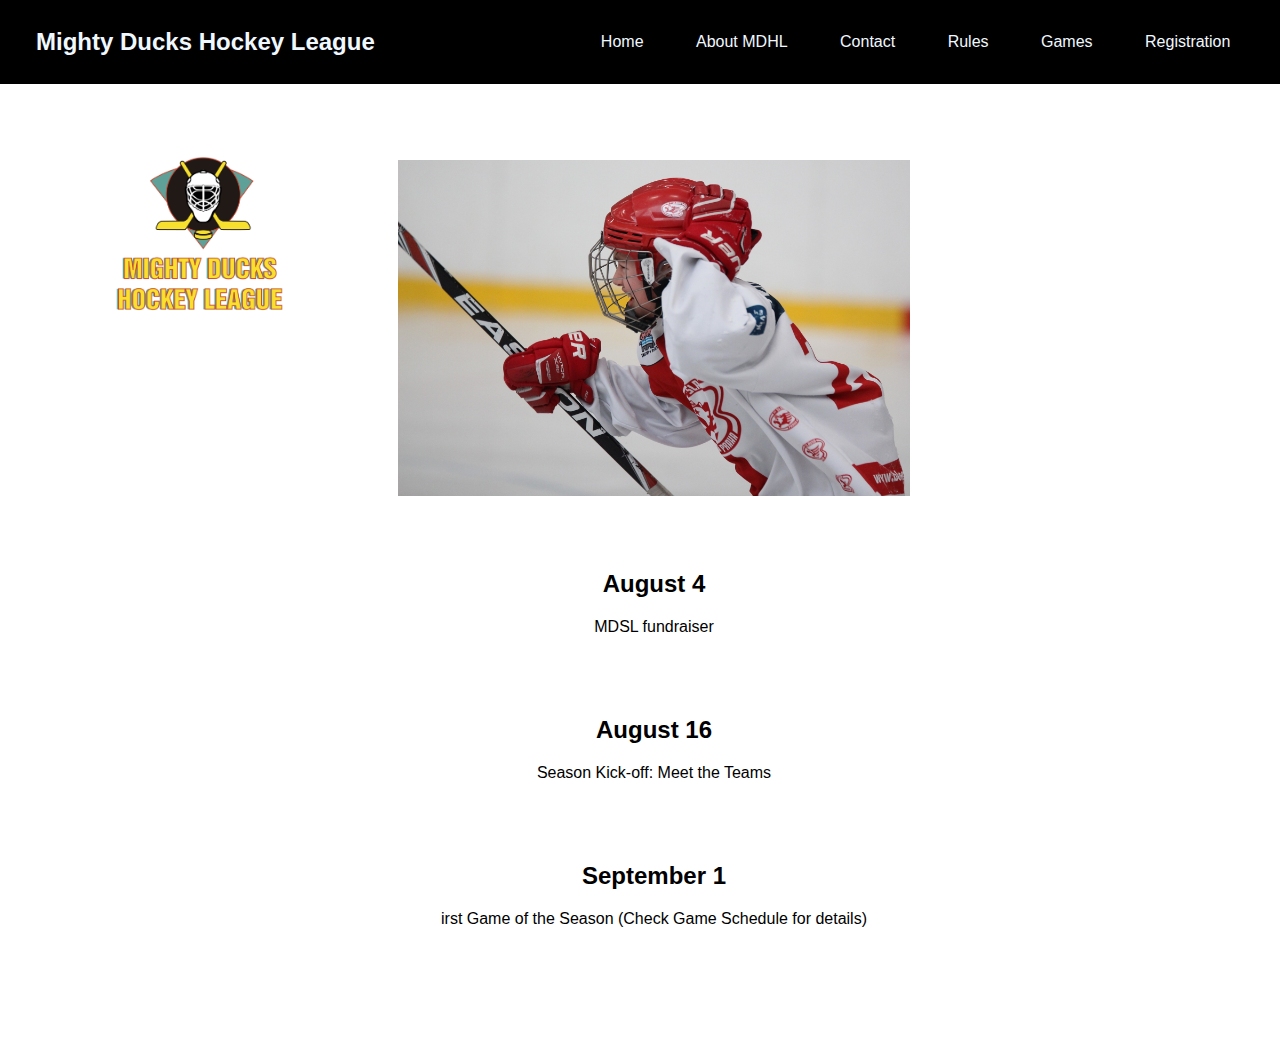
<file: Sitio 2/index.html>
<!DOCTYPE html>
<html lang="en">
<head>
    <meta charset="UTF-8">
    <meta name="viewport" content="width=device-width, initial-scale=1.0">
    <title>Home</title>
    <link rel="stylesheet" type="text/css" href="assets\styles\style.css" media="screen" />
</head>
<body>
    <header>
        <div class="text">
            <h1>Mighty Ducks Hockey League</h1>            
        </div>
        <div class="menu">                
                <a href="index.html">Home</a>
                <a href="about.html">About MDHL</a>
                <a href="contact.html">Contact</a>
                <a href="rules.html">Rules</a>
                <a href="games.html">Games</a>
                <a href="registration.html">Registration</a>
        </div>                
    </header>
    <main>
        <img class="logo" src="assets\images\LogoMightyducks-01.png" alt="Mighty Ducks Logo">
        <div class="inicio">
            <img class="hockey" src="assets\images\hockey1.jpg" alt="Niño jugando Hockey">
            <section>
                <div class="about">
                    <h2>August 4</h2>
                    <p>MDSL fundraiser</p>
                </div>
                <div class="about">
                    <h2>August 16</h2>
                    <p>Season Kick-off: Meet the Teams</p>
                </div>
                <div class="about">
                    <h2>September 1</h2>
                    <p>irst Game of the Season (Check Game Schedule for details)</p>
                </div>
            </section>            
        </div>
    </main>
</body>
</html>
</file>
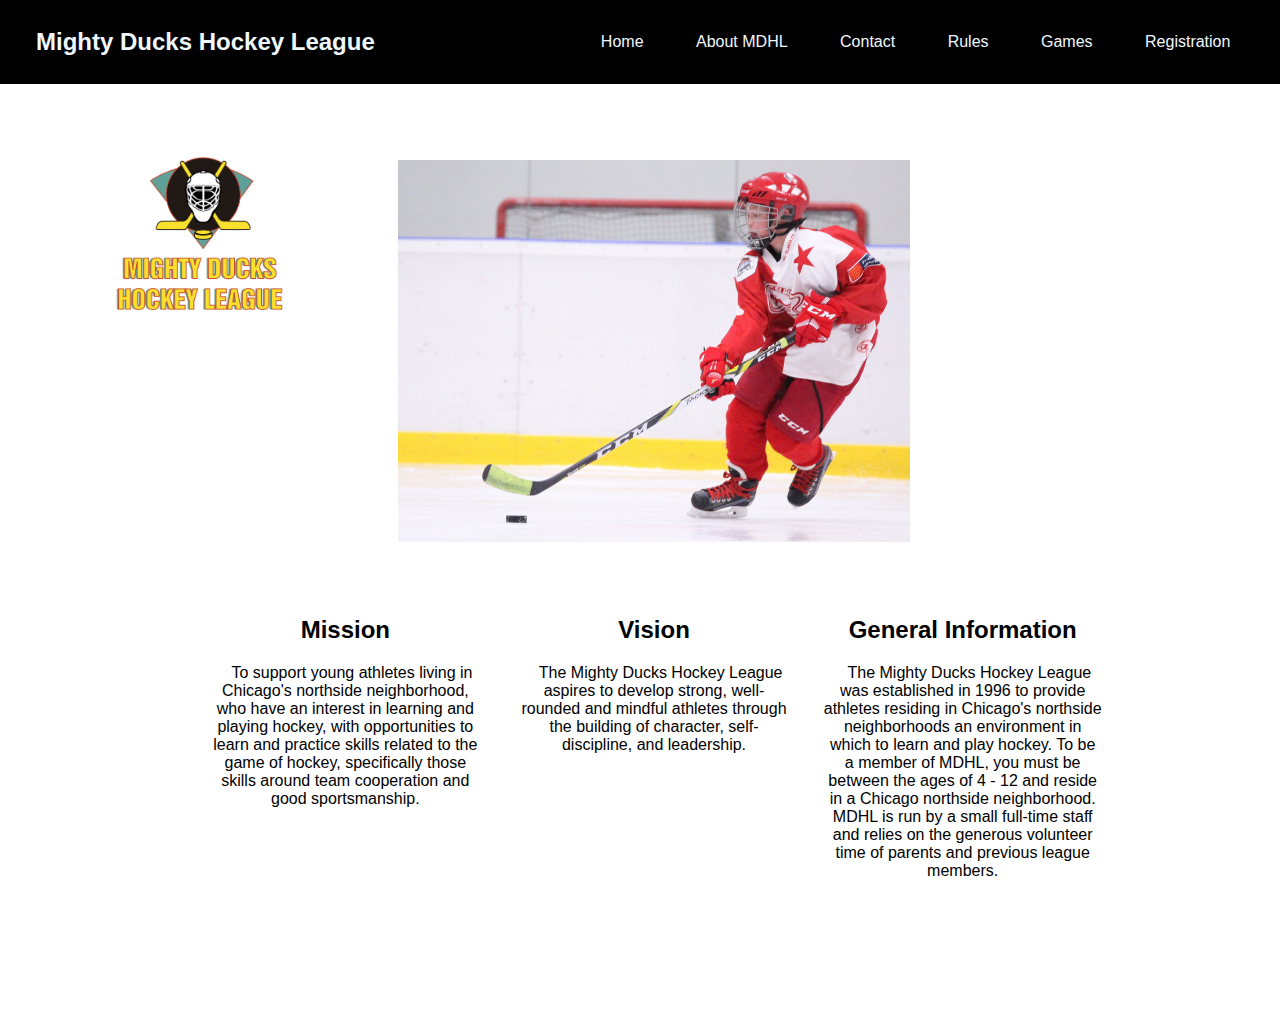
<file: Sitio 2/about.html>
<!DOCTYPE html>
<html lang="en">
<head>
    <meta charset="UTF-8">
    <meta name="viewport" content="width=device-width, initial-scale=1.0">
    <title>About MDHL</title>
    <link rel="stylesheet" type="text/css" href="assets\styles\style.css" media="screen" />
</head>
<body>
    <header>
        <div class="text">
            <h1>Mighty Ducks Hockey League</h1>            
        </div>
        <div class="menu">                
                <a href="index.html">Home</a>
                <a href="about.html">About MDHL</a>
                <a href="contact.html">Contact</a>
                <a href="rules.html">Rules</a>
                <a href="games.html">Games</a>
                <a href="registration.html">Registration</a>
        </div>                
    </header>
    <main>
        <img class="logo" src="assets\images\LogoMightyducks-01.png" alt="Mighty Ducks Logo">
        <div class="inicio">
            <img class="hockey" src="assets\images\hockey2.jpg" alt="Niño jugando Hockey" >
            <section>
                <div class="about-flex">
                    <div class="about">
                        <h2>Mission</h2>
                        <p>&nbsp;&nbsp;&nbsp;To support young athletes living in Chicago's northside neighborhood, who have an interest in learning and playing hockey, with opportunities to learn and practice skills related to the game of hockey, specifically those skills around team cooperation and good sportsmanship.</p>
                    </div>
                    <div class="about">
                        <h2>Vision</h2>
                        <p>&nbsp;&nbsp;&nbsp;The Mighty Ducks Hockey League aspires to develop strong, well-rounded and mindful athletes through the building of character, self-discipline, and leadership.</p>
                    </div>
                    <div class="about">
                        <h2>General Information</h2>
                        <p>&nbsp;&nbsp;&nbsp;The Mighty Ducks Hockey League was established in 1996 to provide athletes residing in Chicago's northside neighborhoods an environment in which to learn and play hockey. To be a member of MDHL, you must be between the ages of 4 - 12 and reside in a Chicago northside neighborhood. MDHL is run by a small full-time staff and relies on the generous volunteer time of parents and previous league members.</p>
                    </div>
                </div>
            </section>            
        </div>
    </main>
</body>
</html>
</file>
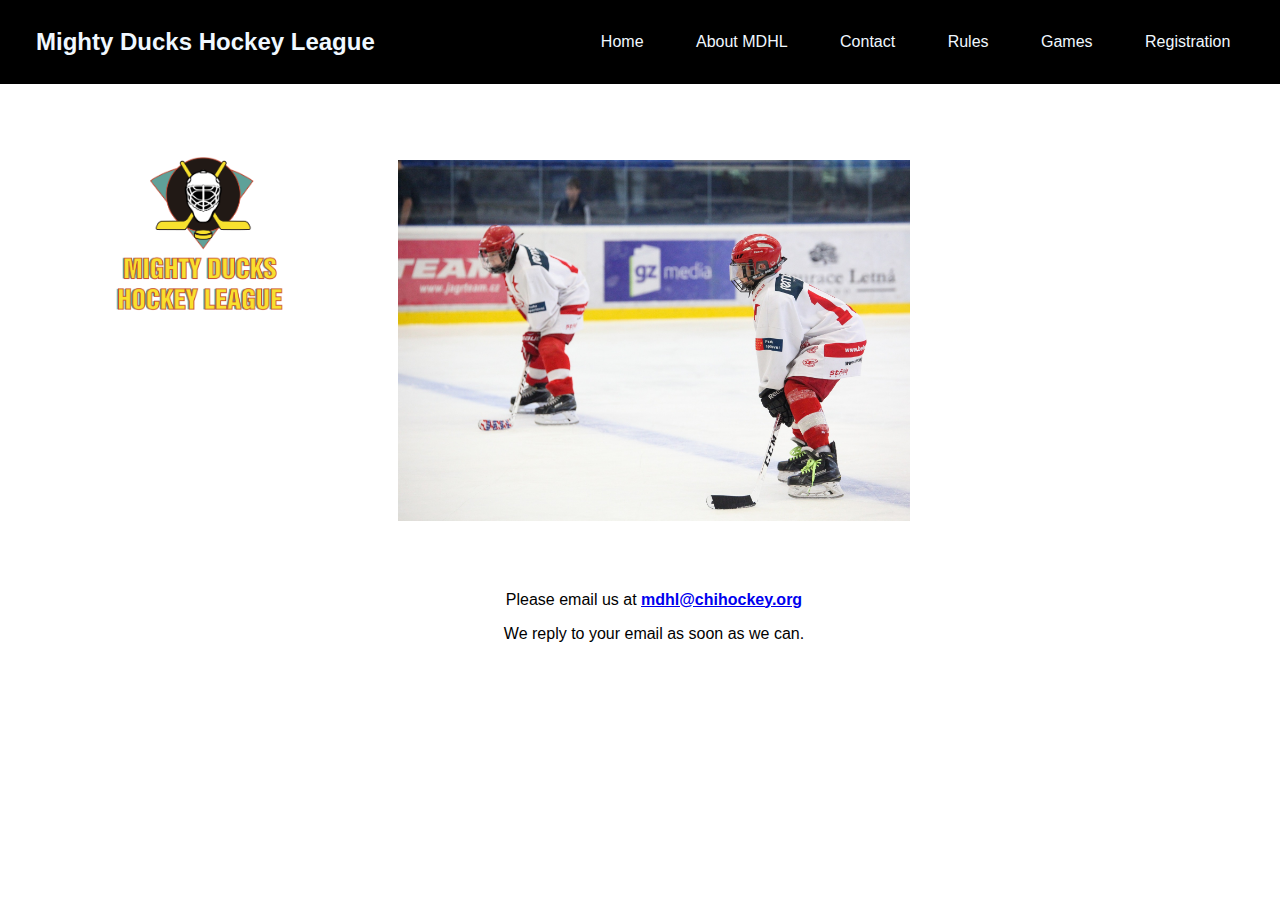
<file: Sitio 2/contact.html>
<!DOCTYPE html>
<html lang="en">
<head>
    <meta charset="UTF-8">
    <meta name="viewport" content="width=device-width, initial-scale=1.0">
    <title>Contact</title>
    <link rel="stylesheet" type="text/css" href="assets\styles\style.css" media="screen" />
</head>
<body>
    <header>
        <div class="text">
            <h1>Mighty Ducks Hockey League</h1>            
        </div>
        <div class="menu">                
                <a href="index.html">Home</a>
                <a href="about.html">About MDHL</a>
                <a href="contact.html">Contact</a>
                <a href="rules.html">Rules</a>
                <a href="games.html">Games</a>
                <a href="registration.html">Registration</a>
        </div>                
    </header>
    <main>
        <img class="logo" src="assets\images\LogoMightyducks-01.png" alt="Mighty Ducks Logo">
        <div class="inicio">
            <img class="hockey" src="assets\images\hockey3.jpg" alt="Niños jugando Hockey">
            <section>
                <p>Please email us at <strong><a href="mailto:mdhl@chihockey.org">mdhl@chihockey.org</a></strong></p>
                <p>We reply to your email as soon as we can.</p>  
            </section>            
        </div>
    </main>
</body>
</html>
</file>
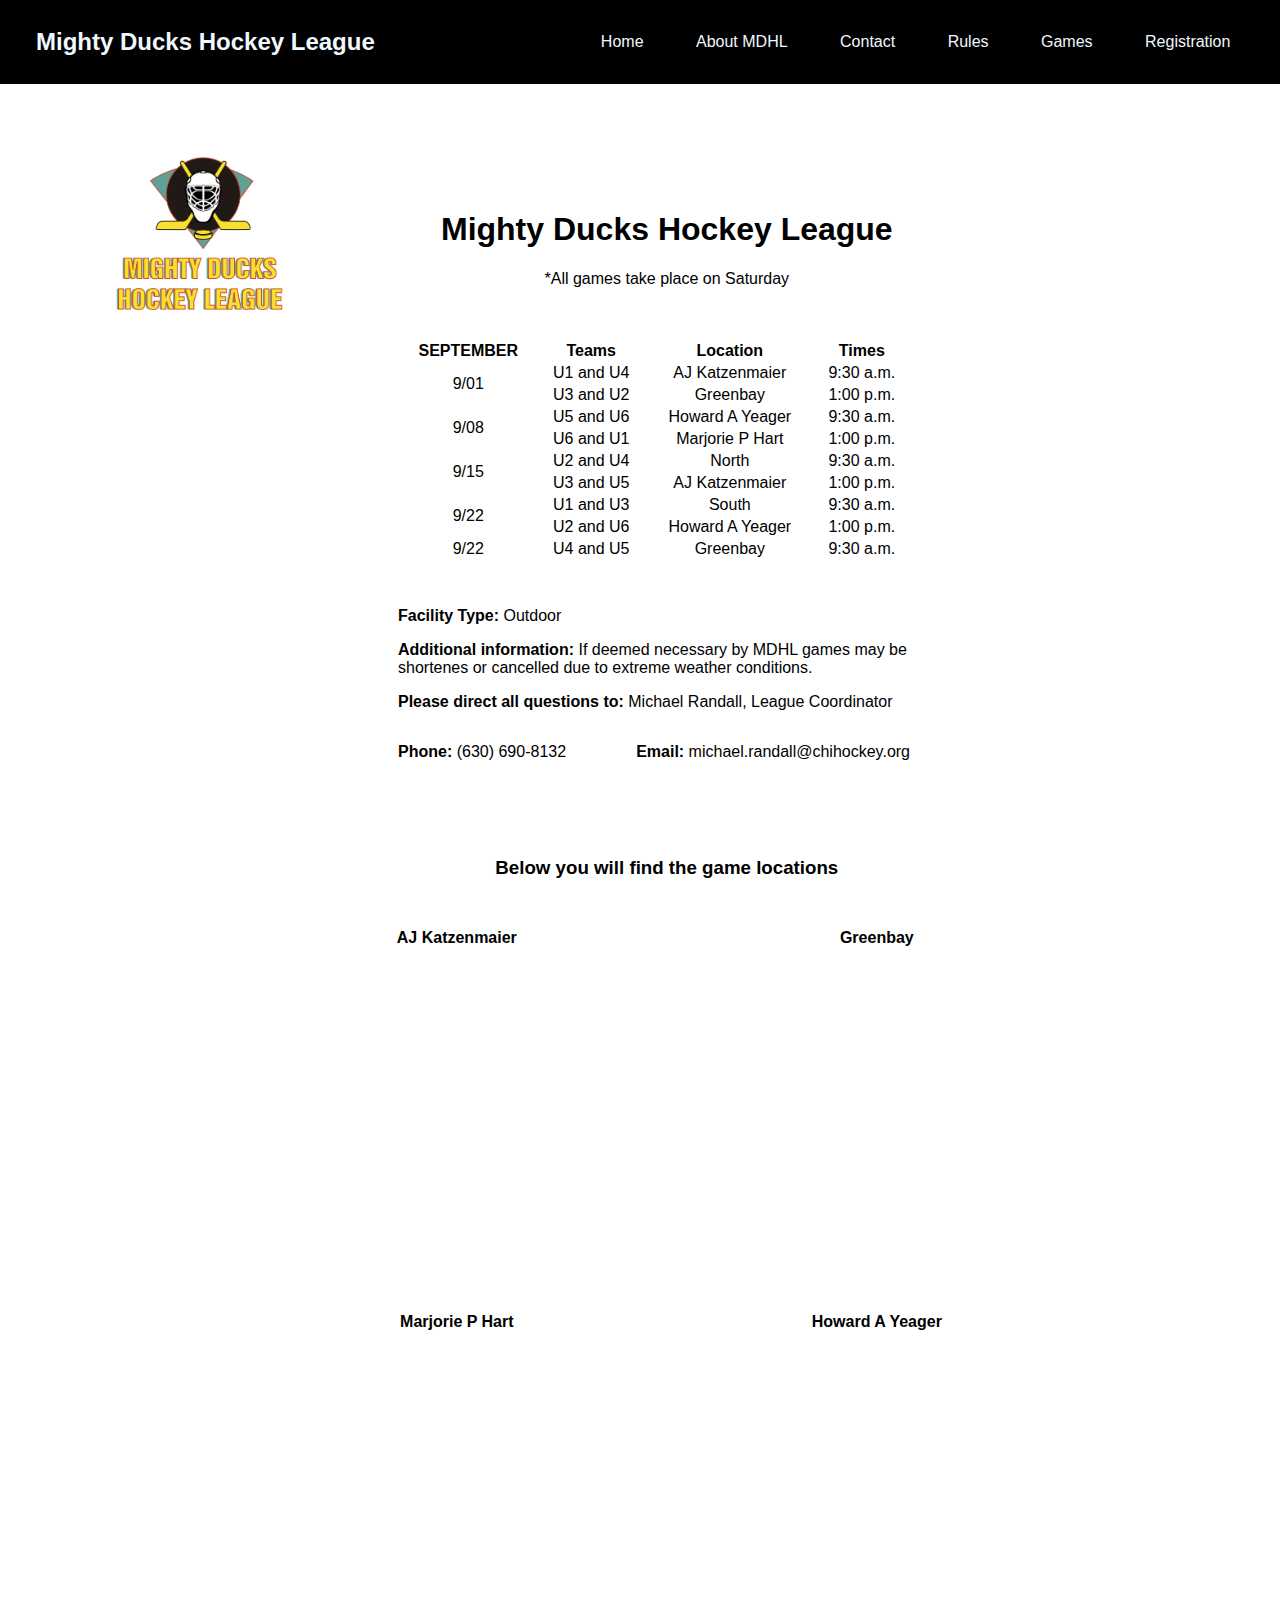
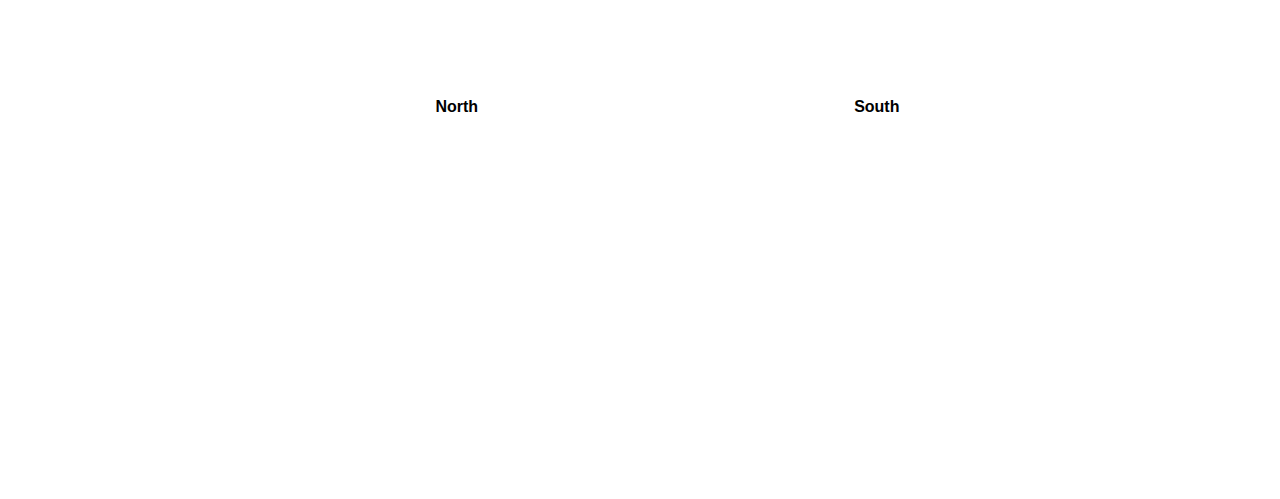
<file: Sitio 2/games.html>
<!DOCTYPE html>
<html lang="en">
<head>
    <meta charset="UTF-8">
    <meta name="viewport" content="width=device-width, initial-scale=1.0">
    <title>Games</title>
    <link rel="stylesheet" type="text/css" href="assets\styles\style.css" media="screen" />
</head>
<body>
    <header>
        <div class="text">
            <h1>Mighty Ducks Hockey League</h1>            
        </div>
        <div class="menu">                
                <a href="index.html">Home</a>
                <a href="about.html">About MDHL</a>
                <a href="contact.html">Contact</a>
                <a href="rules.html">Rules</a>
                <a href="games.html">Games</a>
                <a href="registration.html">Registration</a>
        </div>                
    </header>
    <main>
        <img class="logo" src="assets\images\LogoMightyducks-01.png" alt="Mighty Ducks Logo">
        <div class="inicio">
            <section>
                <div class="title">
                    <h1>Mighty Ducks Hockey League</h1>
                    <p>*All games take place on Saturday</p>
                </div>
                <div class="about">
                    <table>
                        <thead>
                            <tr>
                                <th> SEPTEMBER</th>
                                <th>Teams</th>
                                <th>Location</th>
                                <th>Times</th>
                            </tr>
                        </thead>
                        <tbody>
                            <tr>
                                <td rowspan="2">9/01</td>
                                <td>U1 and U4</td>
                                <td>AJ Katzenmaier</td>
                                <td>9:30 a.m.</td>
                            </tr>
                            <tr>
                                <td>U3 and U2</td>
                                <td>Greenbay</td>
                                <td>1:00 p.m.</td>
                            </tr>
                            <tr>
                                <td rowspan="2">9/08</td>
                                <td>U5 and U6</td>
                                <td>Howard A Yeager</td>
                                <td>9:30 a.m.</td>
                            </tr>
                            <tr>
                                <td>U6 and U1</td>
                                <td>Marjorie P Hart</td>
                                <td>1:00 p.m.</td>
                            </tr>
                            <tr>
                                <td rowspan="2">9/15</td>
                                <td>U2 and U4</td>
                                <td>North</td>
                                <td>9:30 a.m.</td>
                            </tr>
                            <tr>
                                <td>U3 and U5</td>
                                <td>AJ Katzenmaier</td>
                                <td>1:00 p.m.</td>
                            </tr>
                            <tr>
                                <td rowspan="2">9/22</td>
                                <td>U1 and U3</td>
                                <td>South</td>
                                <td>9:30 a.m.</td>
                            </tr>
                            <tr>
                                <td>U2 and U6</td>
                                <td>Howard A Yeager</td>
                                <td>1:00 p.m.</td>
                            </tr>
                            <tr>
                                <td>9/22</td>
                                <td>U4 and U5</td>
                                <td>Greenbay</td>
                                <td>9:30 a.m.</td>
                            </tr>
                        </tbody>
                    </table>
                    <div class="information">
                    <p><strong>Facility Type:</strong> Outdoor</p>
                    <p><strong>Additional information:</strong> If deemed necessary by MDHL games may be shortenes or cancelled due to extreme weather conditions.</p>
                    <p><strong>Please direct all questions to:</strong> Michael Randall, League Coordinator</p>
                    </div>
                    <div class="contact">
                        <p><strong>Phone:</strong> (630) 690-8132</p>
                        <p><strong>Email:</strong> michael.randall@chihockey.org</p>
                    </div>    
                </div>

                <div class="title">
                    <h3>Below you will find the game locations</h3>                     
                </div>

                <section class="maps">
                                                      
                    <div class="directions">
                        <h4>AJ Katzenmaier</h4>
                        <iframe src="https://www.google.com/maps/embed?pb=!1m18!1m12!1m3!1d2949.7804679176884!2d-87.8653966233986!3d42.32588093725948!2m3!1f0!2f0!3f0!3m2!1i1024!2i768!4f13.1!3m3!1m2!1s0x880f9393cb3cefdb%3A0x62f2d1d35b7eed22!2sA.J.%20Katzenmaier%20Academy!5e0!3m2!1ses-419!2sar!4v1702603807254!5m2!1ses-419!2sar" width="400" height="300" style="border:0;" allowfullscreen="" loading="lazy" referrerpolicy="no-referrer-when-downgrade"></iframe>
                    </div>

                    <div class="directions">
                        <h4>Greenbay</h4>
                        <iframe src="https://www.google.com/maps/embed?pb=!1m18!1m12!1m3!1d11799.11824422241!2d-87.8731214265438!3d42.325900277952854!2m3!1f0!2f0!3f0!3m2!1i1024!2i768!4f13.1!3m3!1m2!1s0x880f933bce5af881%3A0x740a7a7d548adce1!2sGreen%20Bay%20School%20(Pre-K)!5e0!3m2!1ses-419!2sar!4v1702604284740!5m2!1ses-419!2sar" width="400" height="300" style="border:0;" allowfullscreen="" loading="lazy" referrerpolicy="no-referrer-when-downgrade"></iframe>
                    </div>
                    <div class="directions">
                        <h4>Marjorie P Hart</h4>
                        <iframe src="https://www.google.com/maps/embed?pb=!1m18!1m12!1m3!1d2949.7192069369617!2d-87.84827232339852!3d42.327187437177024!2m3!1f0!2f0!3f0!3m2!1i1024!2i768!4f13.1!3m3!1m2!1s0x880fecd0628e1bb5%3A0x9a4d5f9aafd42e02!2sMarjorie%20P%20Hart%20School!5e0!3m2!1ses-419!2sar!4v1702604439052!5m2!1ses-419!2sar" width="400" height="300" style="border:0;" allowfullscreen="" loading="lazy" referrerpolicy="no-referrer-when-downgrade"></iframe>
                    </div> 
                    <div class="directions">
                        <h4>Howard A Yeager</h4>
                        <iframe src="https://www.google.com/maps/embed?pb=!1m18!1m12!1m3!1d2950.2698805295568!2d-87.85875200935865!3d42.31544216366282!2m3!1f0!2f0!3f0!3m2!1i1024!2i768!4f13.1!3m3!1m2!1s0x880feccac26b07c5%3A0x8b51fa5d6efe771a!2sHoward%20A.%20Yeager%20School%20(PRE-K)!5e0!3m2!1ses-419!2sar!4v1702604386246!5m2!1ses-419!2sar" width="400" height="300" style="border:0;" allowfullscreen="" loading="lazy" referrerpolicy="no-referrer-when-downgrade"></iframe>
                    </div> 
                    <div class="directions">
                        <h4>North</h4>
                        <iframe src="https://www.google.com/maps/embed?pb=!1m18!1m12!1m3!1d23602.436934221565!2d-87.89849827009937!3d42.31470118830512!2m3!1f0!2f0!3f0!3m2!1i1024!2i768!4f13.1!3m3!1m2!1s0x880fecd3085aa3bd%3A0x54f2728b0f77d756!2sNorth%20Chicago%20Community%20High%20School!5e0!3m2!1ses-419!2sar!4v1702604585416!5m2!1ses-419!2sar" width="400" height="300" style="border:0;" allowfullscreen="" loading="lazy" referrerpolicy="no-referrer-when-downgrade"></iframe>
                    </div> 
                    <div class="directions">
                        <h4>South</h4>
                        <iframe src="https://www.google.com/maps/embed?pb=!1m18!1m12!1m3!1d23601.486785015186!2d-87.85498526190747!3d42.31723465510661!2m3!1f0!2f0!3f0!3m2!1i1024!2i768!4f13.1!3m3!1m2!1s0x880feccac2135a21%3A0x8ce88e90b96bbec1!2sSouth%20Elementary%20School%20(K-5)!5e0!3m2!1ses-419!2sar!4v1702604638445!5m2!1ses-419!2sar" width="400" height="300" style="border:0;" allowfullscreen="" loading="lazy" referrerpolicy="no-referrer-when-downgrade"></iframe>
                    </div>                 
                </section>
            </section>            
        </div>
    </main>
</body>
</html>
</file>
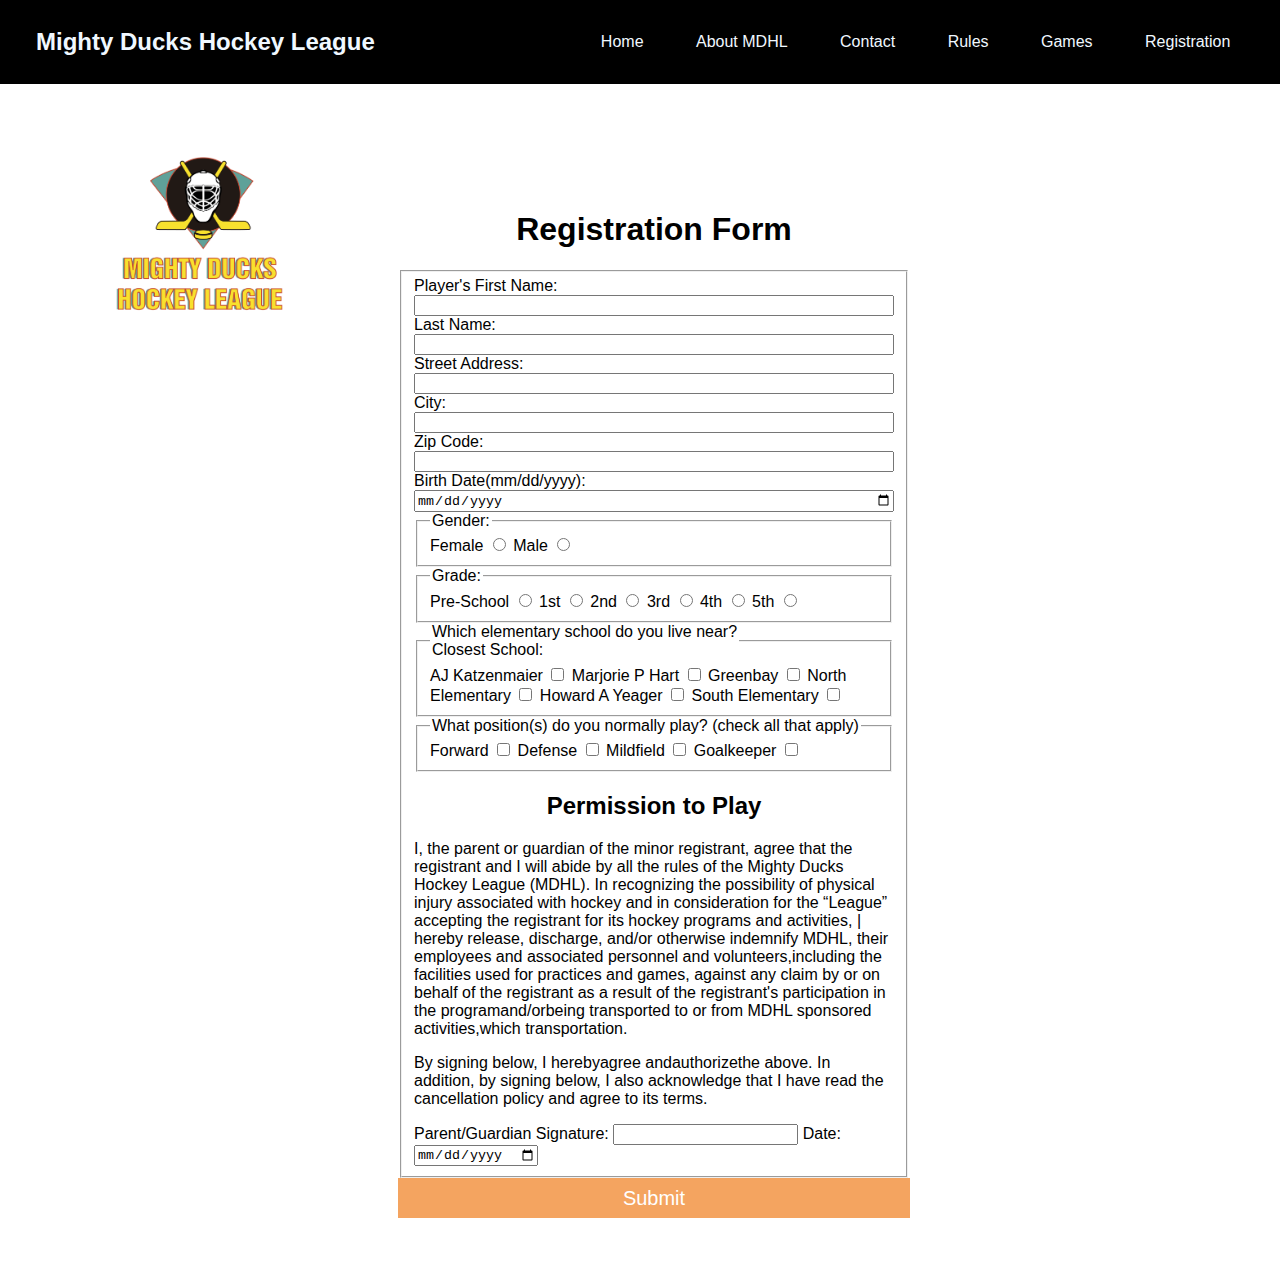
<file: Sitio 2/registration.html>
<!DOCTYPE html>
<html lang="en">
<head>
    <meta charset="UTF-8">
    <meta name="viewport" content="width=device-width, initial-scale=1.0">
    <title>Registration</title>
    <link rel="stylesheet" type="text/css" href="assets\styles\style.css" media="screen" />
</head>
<body>
    <header>
        <div class="text">
            <h1>Mighty Ducks Hockey League</h1>            
        </div>
        <div class="menu">                
                <a href="index.html">Home</a>
                <a href="about.html">About MDHL</a>
                <a href="contact.html">Contact</a>
                <a href="rules.html">Rules</a>
                <a href="games.html">Games</a>
                <a href="registration.html">Registration</a>
        </div>                
    </header>
    <main>
        <img class="logo" src="assets\images\LogoMightyducks-01.png" alt="Mighty Ducks Logo">
        <div class="inicio">
            <section>
                
                <h1>Registration Form</h1>
                <form action="show_data.html" method="get">
                    <fieldset>
                        <div class="form-information">
                            <label for="name">Player's First Name:</label>
                            <input type="text" id="name" name="name">

                            <label for="lastname">Last Name:</label>
                            <input type="text" id="lastname" name="lastname">


                            <label for="address">Street Address:</label>
                            <input type="text" id="address" name="address">

                            <label for="city">City:</label>
                            <input type="text" id="city" name="city">

                            <label for="zip">Zip Code:</label>
                            <input type="number" id="zip" name="zip">

                            <label for="birth">Birth Date(mm/dd/yyyy):</label>
                            <input type="date" id="birth" name="birth">                            
                        </div>

                        <fieldset>
                            <legend>Gender:</legend>
                                <label for="female">Female</label>
                                <input type="radio" value="female" name="gender">

                                <label for="male">Male</label>
                                <input type="radio" value="male" name="gender">                             
                        </fieldset>

                        <fieldset>
                            <legend>Grade:</legend>
                                <label for="preschool">Pre-School</label>
                                <input type="radio" value="preschool" name="grade">

                                <label for="1st">1st</label>
                                <input type="radio" value="1st" name="grade">
                                
                                <label for="2nd">2nd</label>
                                <input type="radio" value="2nd" name="grade"> 

                                <label for="3rd">3rd</label>
                                <input type="radio" value="3rd" name="grade"> 

                                <label for="4th">4th</label>
                                <input type="radio" value="4th" name="grade"> 

                                <label for="5th">5th</label>
                                <input type="radio" value="5th" name="grade"> 
                        </fieldset>

                        <fieldset>
                            <legend>
                                Which elementary school do you live near?
                                <br>
                                Closest School:
                            </legend>
                                <label for="ajk">AJ Katzenmaier</label>
                                <input type="checkbox" value="AJ Katzenmaier" name="school">

                                <label for="mph">Marjorie P Hart</label>
                                <input type="checkbox" value="Marjorie P Hart" name="school">

                                <label for="grb">Greenbay</label>
                                <input type="checkbox" value="Greenbay" name="school">

                                <label for="ne">North Elementary</label>
                                <input type="checkbox" value="North Elementary" name="school">

                                <label for="hay">Howard A Yeager</label>
                                <input type="checkbox" value="Howard A Yeager" name="school">

                                <label for="se">South Elementary</label>
                                <input type="checkbox" value="South Elementary" name="school">
                        </fieldset>

                        <fieldset>
                            <legend> What position(s) do you normally play? (check all that apply)</legend>                 
                                <label for="forward">Forward</label>
                                <input type="checkbox" value="forward" name="position">

                                <label for="defense">Defense</label>
                                <input type="checkbox" value="defense" name="position">

                                <label for="mildfield">Mildfield</label>
                                <input type="checkbox" value="mildfield" name="position">

                                <label for="goalkeeper">Goalkeeper</label>
                                <input type="checkbox" value="goalkeeper" name="position">
                        </fieldset>

                        <h2>Permission to Play</h2>
                        <p>I, the parent or guardian of the minor registrant, agree that the registrant and I will abide by all the rules of the Mighty Ducks Hockey League (MDHL). In recognizing the possibility of physical injury associated with hockey and in consideration for the “League” accepting the registrant for its hockey programs and activities, | hereby release, discharge, and/or otherwise indemnify MDHL, their employees and associated personnel and volunteers,including the facilities used for practices and games, against any claim by or on behalf of the registrant as a result of the registrant's participation in the programand/orbeing transported to or from MDHL sponsored activities,which transportation.</p>
                        <p>By signing below, I herebyagree andauthorizethe above. In addition, by signing below, I also acknowledge that I have read the cancellation policy and agree to its terms.</p>

                        <label for="parentname">Parent/Guardian Signature:</label>
                        <input type="text" id="parentname" name="parentname">

                        <label for="permissiondate">Date:</label>
                        <input type="date" id="permissiondate" name="permissiondate">
                    </fieldset>
                    <input class="submit" type="submit" value="Submit">
                </form>
            </section>            
        </div>
    </main>
</body>
</html>
</file>
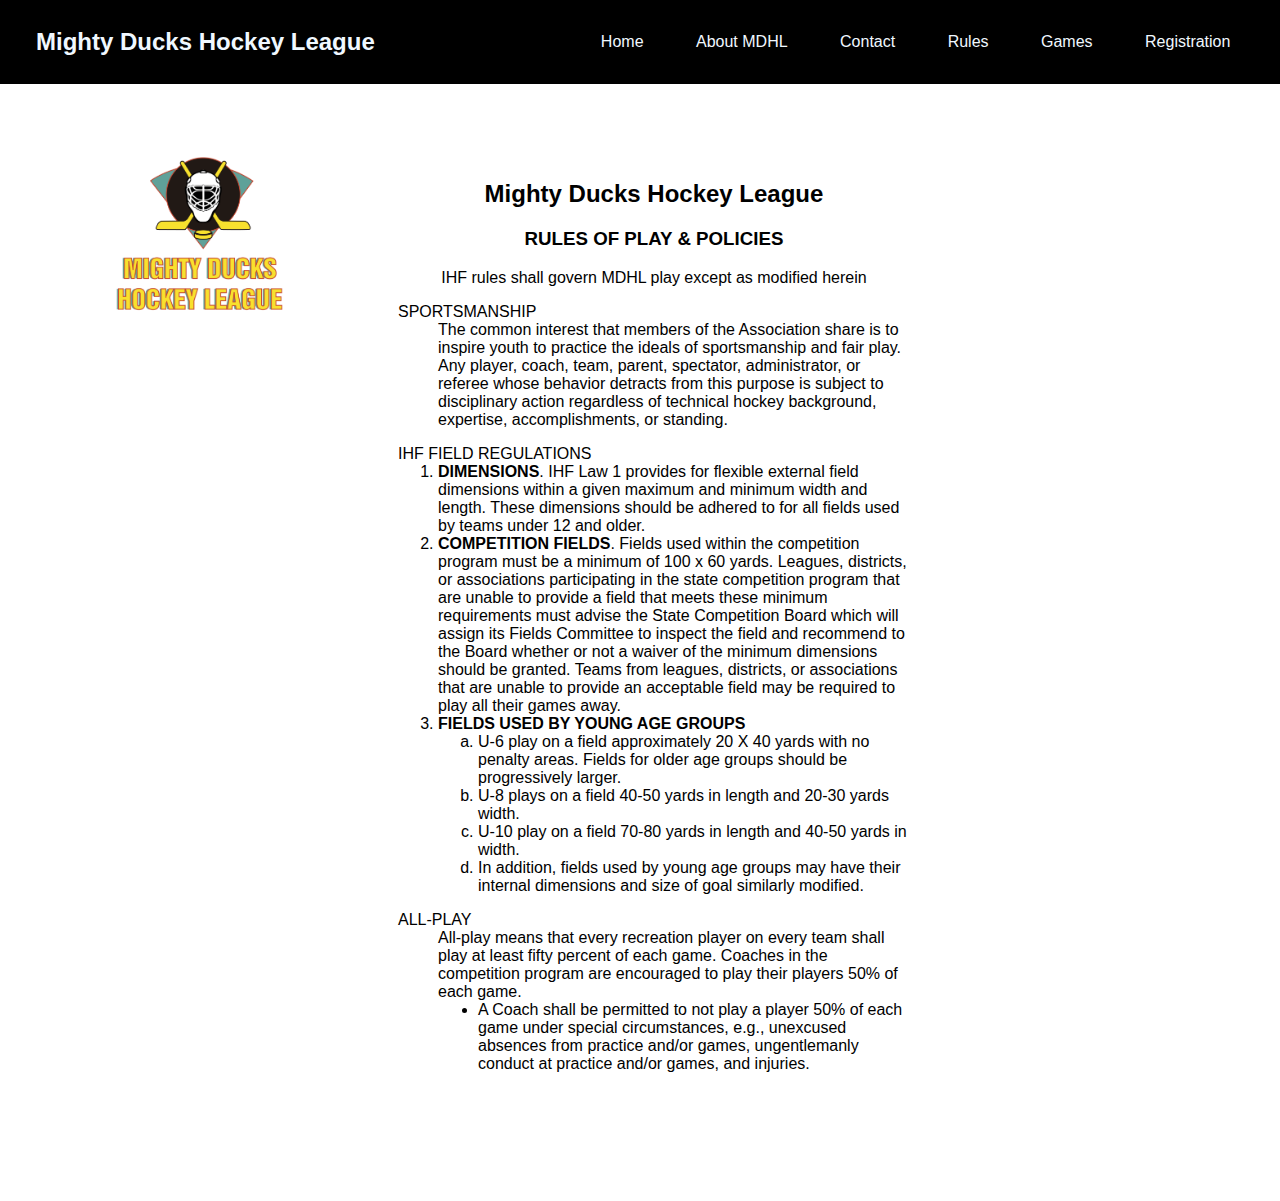
<file: Sitio 2/rules.html>
<!DOCTYPE html>
<html lang="en">
<head>
    <meta charset="UTF-8">
    <meta name="viewport" content="width=device-width, initial-scale=1.0">
    <title>Rules</title>
    <link rel="stylesheet" type="text/css" href="assets/styles/style.css" media="screen" />
</head>
<body>
    <header>
        <div class="text">
            <h1>Mighty Ducks Hockey League</h1>            
        </div>
        <div class="menu">                
                <a href="index.html">Home</a>
                <a href="about.html">About MDHL</a>
                <a href="contact.html">Contact</a>
                <a href="rules.html">Rules</a>
                <a href="games.html">Games</a>
                <a href="registration.html">Registration</a>
        </div>                
    </header>
    <main>
        <img class="logo" src="assets/images/LogoMightyducks-01.png" alt="Mighty Ducks Logo">
        <div class="inicio">
            <section>
                <h2>Mighty Ducks Hockey League</h2>
                <h3>RULES OF PLAY & POLICIES</h3>
                <p>IHF rules shall govern MDHL play except as modified herein</p>
                <div class="about">
                    <dl>
                        <dt>SPORTSMANSHIP</dt>
                        <dd>
                            The common interest that members of the Association share is to inspire 
                            youth to practice the ideals of sportsmanship and fair play. Any player, coach, 
                            team, parent, spectator, administrator, or referee whose behavior detracts from 
                            this purpose is subject to disciplinary action regardless of technical hockey 
                            background, expertise, accomplishments, or standing.
                        </dd>
                    </dl>
                    <dl>
                        <dt>IHF FIELD REGULATIONS</dt>
                        <ol>
                            <li>
                                <strong>DIMENSIONS</strong>. IHF Law 1 provides for flexible external field dimensions within 
                                a given maximum and minimum width and length. These dimensions should be 
                                adhered to for all fields used by teams under 12 and older.
                            </li>
                            <li>
                                <strong>COMPETITION FIELDS</strong>. Fields used within the competition program must be 
                                a minimum of 100 x 60 yards. Leagues, districts, or associations participating in 
                                the state competition program that are unable to provide a field that meets these 
                                minimum requirements must advise the State Competition Board which will 
                                assign its Fields Committee to inspect the field and recommend to the Board 
                                whether or not a waiver of the minimum dimensions should be granted. Teams 
                                from leagues, districts, or associations that are unable to provide an acceptable 
                                field may be required to play all their games away.
                            </li>
                            <li>
                                <strong>FIELDS USED BY YOUNG AGE GROUPS</strong>
                                <ol type="a">
                                    <li>U-6 play on a field approximately 20 X 40 yards with no penalty areas. Fields 
                                        for older age groups should be progressively larger.
                                    </li>
                                    <li>
                                        U-8 plays on a field 40-50 yards in length and 20-30 yards width.
                                    </li>
                                    <li>
                                        U-10 play on a field 70-80 yards in length and 40-50 yards in width.
                                    </li>
                                    <li>
                                        In addition, fields used by young age groups may have their internal 
                                        dimensions and size of goal similarly modified.
                                    </li>
                                </ol>
                            </li>
                        </ol>
                    </dl>
                    <dl>
                        <dt>ALL-PLAY</dt>
                        <dd>
                            All-play means that every recreation player on every team shall play at least 
                            fifty percent of each game. Coaches in the competition program are encouraged 
                            to play their players 50% of each game. 
                            <ul>
                                <li>
                                    A Coach shall be permitted to not play a player 50% of each game 
                                    under special circumstances, e.g., unexcused absences from practice 
                                    and/or games, ungentlemanly conduct at practice and/or games, and 
                                    injuries.
                                </li>
                            </ul>
                        </dd>
                    </dl>
                </div>
            </section>            
        </div>
    </main>
</body>
</html>
</file>
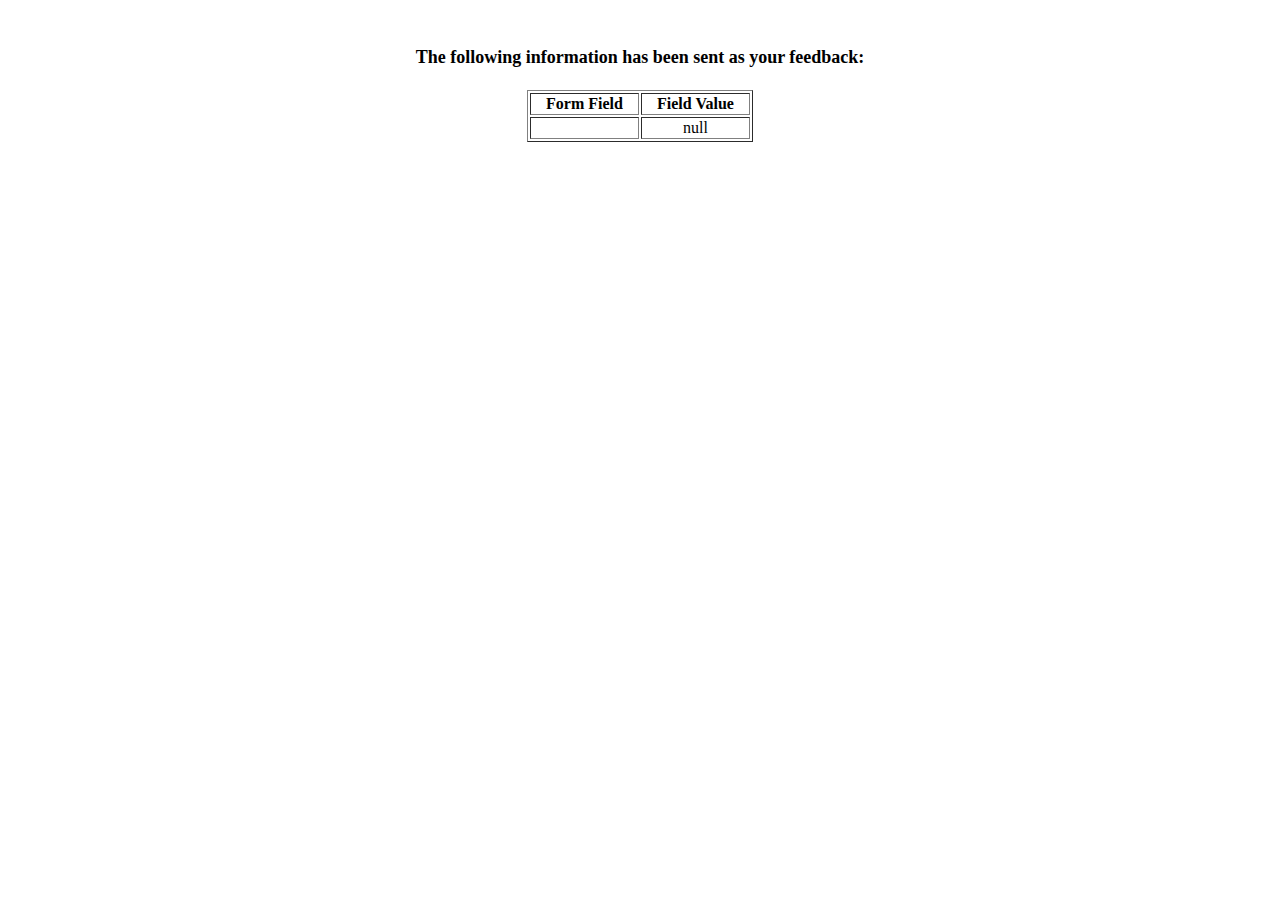
<file: Sitio 2/show_data.html>
<html>
<head>
<title>Feedback Sent</title>
</head>
<body>
<p align=center>&nbsp;</p>
<h1 align=center><font size="+1">The following information has been sent as your
  feedback:</font></h1>

<table border="1" align=center width="226">
  <tr>
    <th align="center">Form Field</th>
    <th align="center">Field Value</th>
  </tr>

<script language="javascript">
var args = location.search.substr(1).split('&');
for (var i = 0; i < args.length; ++i) {
  var parts = args[i].split('=');
  if (parts != null) {
    var field = parts[0];
    var value = parts[1];
    if (value == null) {
      value = "null"
    }
    else {
      value = '"' + unescape(value.replace(/\+/g, ' ')) + '"';
    }

    document.writeln('<tr><td align="center">' + field + '</td>');
    document.writeln('<td align="center">' + value + '</td></tr>');
  }
}
</script>

<noscript>
<tr><td>
<p>You need to turn on Javascript in your browser.</p>

<p>In Microsoft Internet Explorer 4 or greater:</p>
<ul>
<li>From the "Tools" menu (in IE 4, it's the "View" menu), select "Internet Options".</li>
<li>Click on the "Security" tab.</li>
<li>Click on the "Custom Level" button. (In IE 4, select "Custom"
and then click on "Settings...".)</li>
<li>Under "Active scripting" make sure "Enable" is selected.</li>
</ul>

<p>In Netscape version 4 or greater:</p>
<ul>
<li>From the <b>Edit</b> menu, select <b>Preferences</b>.</li>
<li>In the <b>Category</b> list on the left, click on the word "Advanced".</li>
<li>In the panel on the right, make sure "Enable JavaScript" is checked.</li>
<li>Click the <b>OK</b> button.</li>
</ul>

</td></tr>
</noscript>

</table>
</body>
</html>
</file>
<file: Sitio 2/assets/styles/style.css>
body {
    font-family: Arial, Helvetica, sans-serif;
    margin: 0;
}

header {
    height: 84px;
    width: 100vw;
    background-color: black;
    position: fixed;
    align-items: center;
    display: flex;
    justify-content: space-between;
    z-index: 1000;
}

.text h1 {
    font-size: 1.5em;
    margin-left: 1.5em;
    color: aliceblue;
    text-align: left;
}

.text {
    color: white;
}

.menu {
    display: inline-block;
    text-align: right; 
    width: 60vw;
    padding-right: 2vw;
}

.menu ul {
    padding: 0;
    list-style: none;
}

.menu li {
    margin: 0;
}

.menu a {
    text-decoration: none;
    color: aliceblue;
    padding: 1.5rem;
}

.menu a:hover {
    color: orange;
    transition: 0.5s;
}

main {
    padding: 30px;
    padding-top: 84px;
}

h2 {
    text-align: center;
}

h3 {
    text-align: center;
}

p {
    text-align: center;
}

main .logo {
    width: 15vw;
    margin-left: 75px;
    margin-top: 50px;
}

main .inicio .hockey {
    width: 40vw;
    max-width: 100%;
    padding-bottom: 50px;
    
    
}

.inicio {
    max-width: 100%;
    padding: 3rem;
    position: absolute;
    top: 80px;
    margin-left: 25vw;
    padding-top: 80px;
}

.about {
    max-width: 40vw;
    width: 100%;
    margin-bottom: 5rem;
}

table {
    max-width: 100vw;
    width: 100%;
    text-align: center;
    padding-top: 35px;
    padding-bottom: 30px;
    margin: 0 auto; /* Centra horizontalmente */
}

.contact {
    display: flex;
    justify-content: space-between;
}

section h1 {
    text-align: center;
    padding-top: 30px;
}

.information p{
    text-align: left;
}

.about-flex {
    display: flex;
    justify-content: space-between;
    width: 70vw;
    gap: 30px;
    text-align: left;
    margin-left: -15vw;
}

form {
    width: 40vw;
    align-items: center;
}

.form-information {
    display: flex;
    flex-direction: column;
}

form fieldset p {
    text-align: left;
}

.submit {
    width: 40vw;
    height: 40px;
    border: none;
    background-color: sandybrown;
    color: white;
    font-size: 20px;
}

.maps {
    display: flex;
    flex-wrap: wrap;
    justify-content: center;
    margin-left: -14vw;
    width: 70vw;
}

.directions {
    width: 400px;
    margin: 10px;
    text-align: center;
    
}

.title {
    margin-left: -14vw;
}
</file>
